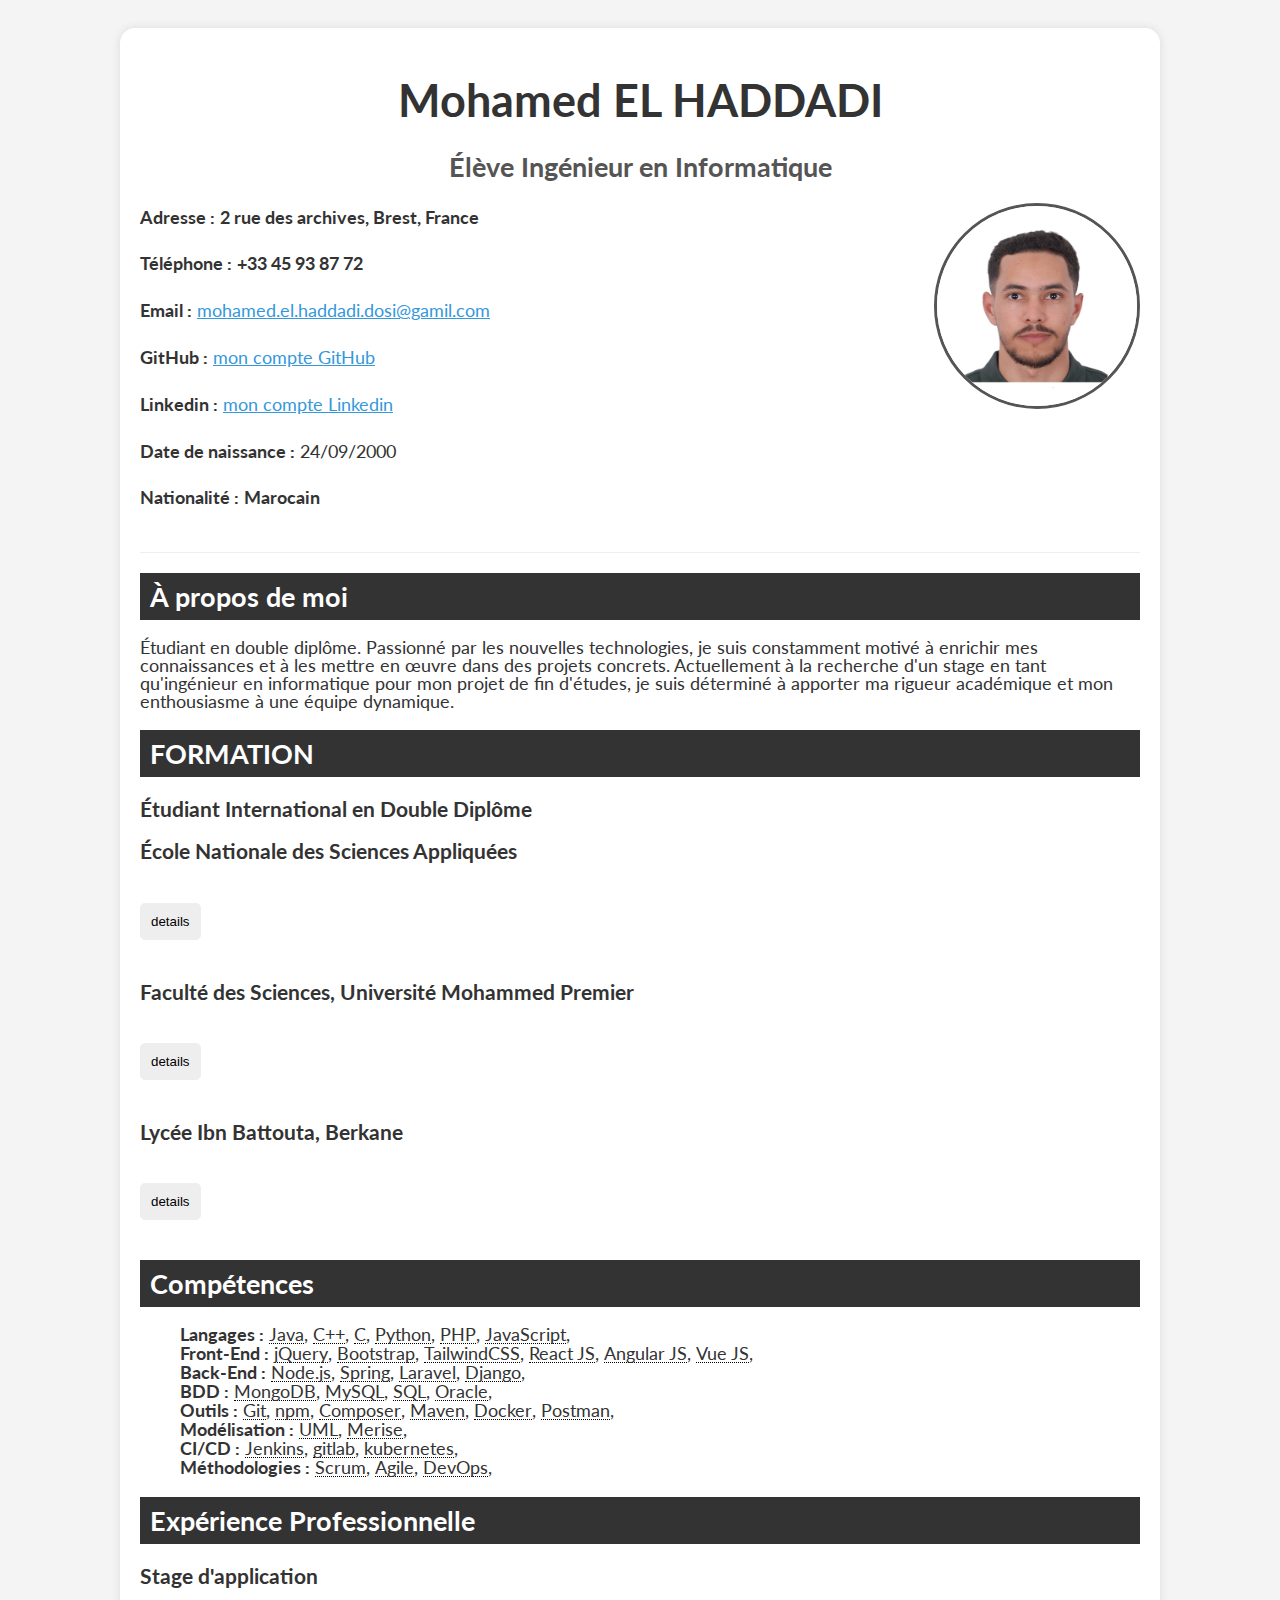
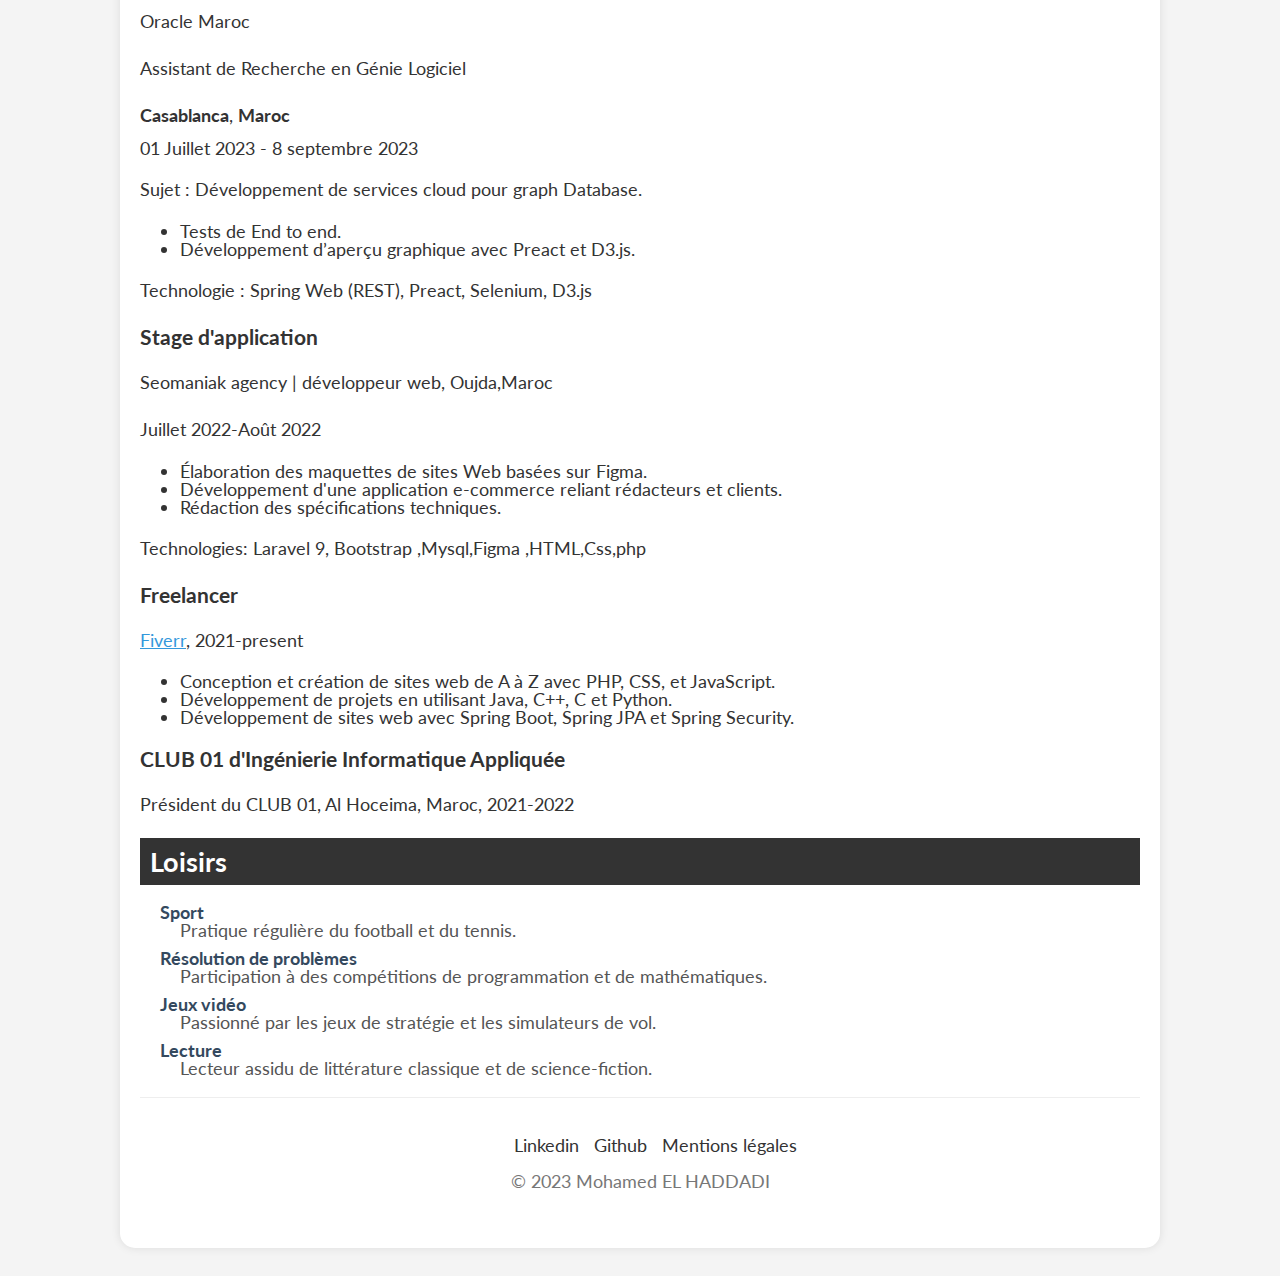
<file: index.html>
<!DOCTYPE html>
<html lang="fr">

<head>
    <meta charset="UTF-8">
    <title>CV de Mohamed EL HADDADI</title>
    <meta http-equiv="X-UA-Compatible" content="IE=edge">
    <meta name="viewport" content="width=device-width, initial-scale=1.0">
    <link rel="stylesheet" href="css/resume.css">
    <link rel="stylesheet" href="css/responsive.css">
    <link rel="stylesheet" href="https://maxcdn.bootstrapcdn.com/font-awesome/4.4.0/css/font-awesome.min.css">
    <link rel="preconnect" href="https://fonts.googleapis.com">
    <link rel="preconnect" href="https://fonts.gstatic.com" crossorigin>
    <link href="https://fonts.googleapis.com/css2?family=Lato:wght@300&display=swap" rel="stylesheet">

</head>

<body>
<div id="wrapper">

    <header itemscope itemtype="http://schema.org/Person">
        <h1 itemprop="name">Mohamed EL HADDADI</h1>
        <h2 itemprop="jobTitle">Élève Ingénieur en Informatique</h2>
        <img src="img/PJ_PHOT1_22308454_2023.jpg" alt="Mohamed EL HADDADI" itemprop="image" width="200" height="200">
        <article id="info">
            <p><span>Adresse :</span>
                <span itemprop="address" itemscope itemtype="http://schema.org/PostalAddress">
        <span itemprop="streetAddress">2 rue des archives</span>,
        <span itemprop="addressLocality">Brest</span>,
        <span itemprop="addressCountry">France</span>
      </span>
            </p>
            <p><span>Téléphone :</span>
                <span itemprop="telephone">+33 45 93 87 72</span>
            </p>
            <p><span>Email :</span>
                <a href="mailto:mohamed.el.haddadi.dosi@gmail.com" itemprop="email">
                    mohamed.el.haddadi.dosi@gamil.com
                </a>
            </p>
            <p><span>GitHub :</span>
                <a href="https://github.com/Medhaddadi" itemprop="sameAs">
                    mon compte GitHub
                </a>
            </p>
            <p><span>Linkedin :</span>
                <a href="https://www.linkedin.com/in/mohamed-el-haddadi-879b8b217/" itemprop="sameAs">
                    mon compte Linkedin
                </a>
            </p>
            <p>
                <span>Date de naissance :</span>
                <meta itemprop="birthDate" content="2000-09-24">
                24/09/2000
            </p>
            <p>
                <span>Nationalité :</span>
                <span itemprop="nationality">Marocain</span>
            </p>
        </article>
    </header>

    <section>
        <h2>À propos de moi</h2>
        <p>Étudiant en double diplôme. Passionné par les nouvelles technologies, je
            suis constamment motivé à enrichir mes connaissances et à les mettre en œuvre dans des projets
            concrets. Actuellement à la recherche d'un stage en tant qu'ingénieur en informatique pour mon
            projet de fin d'études, je suis déterminé à apporter ma rigueur académique et mon enthousiasme à
            une équipe dynamique.</p>
    </section>
    <section>
        <h2>FORMATION</h2>

        <article itemprop="education" itemscope itemtype="http://schema.org/EducationalOrganization">
            <h3 itemprop="name">Étudiant International en Double Diplôme</h3>
            <!-- Les détails de la formation comme les dates et le lieu peuvent être inclus ici -->
            <div class="detailsFormation" itemprop="event">
                <p itemprop="startDate">2023</p> - <p itemprop="endDate">Présent</p>,
                <span itemprop="location">Brest, France</span>
                <ul>
                    <li itemprop="description">Faculté des Sciences et Techniques (UBO)</li>
                    <li itemprop="eduCredentialAwarded">Master 2, Développement Logiciel des Systèmes d’Information (DOSI)</li>
                    <li itemprop="alumni">École Nationale des Sciences Appliquées (ENSAH) Al Hoceima, Maroc</li>
                    <li itemprop="eduCredentialAwarded">3ème année du Cycle Ingénieur en Informatique</li>
                </ul>
            </div>
        </article>
        <article>
            <h3>École Nationale des Sciences Appliquées</h3>
            <button class="details"> details</button>
            <div class="detailsFormation ">
                <p>2019-2021, Bac+2 Cycle Préparatoire, Al Hoceima, Maroc</p>
            </div>

        </article>

        <article>
            <h3>Faculté des Sciences, Université Mohammed Premier</h3>
            <button class="details"> details</button>
            <div class="detailsFormation ">
                <p>2018-2019, (DEUG) 1ère année en mathématiques et informatique, Oujda, Maroc</p>
            </div>

        </article>

        <article>
            <h3>Lycée Ibn Battouta, Berkane</h3>
            <button class="details"> details</button>
            <div class="detailsFormation ">
                <p>2017-2018, Baccalauréat en sciences physiques, Berkane ,Maroc</p>
            </div>
        </article>
    </section>
    <section>
        <h2>Compétences</h2>
        <ul class="skills">

            <li>
                <strong>Langages :</strong>
                <span class="tooltip" data-tooltip="Java">Java</span>,
                <span class="tooltip" data-tooltip="C++">C++</span>,
                <span class="tooltip" data-tooltip="C">C</span>,
                <span class="tooltip" data-tooltip="Python">Python</span>,
                <span class="tooltip" data-tooltip="PHP">PHP</span>,
                <span class="tooltip" data-tooltip="JavaScript">JavaScript</span>,
            </li>
            <li>
                <strong>Front-End :</strong> <span class="tooltip" data-tooltip="jQuery">  jQuery</span>,
                <span class="tooltip" data-tooltip="Bootstrap">Bootstrap</span>,
                <span class="tooltip" data-tooltip="TailwindCSS">TailwindCSS</span>,
                <span class="tooltip" data-tooltip="React JS">React JS</span>,
                <span class="tooltip" data-tooltip="Angular JS">Angular JS</span>,
                <span class="tooltip" data-tooltip="Vue JS">Vue JS</span>,

            </li>
            <li>
                <strong>Back-End :</strong>
                <span class="tooltip" data-tooltip="Node.js">Node.js</span>,
                <span class="tooltip" data-tooltip="Spring">Spring</span>,
                <span class="tooltip" data-tooltip="Laravel">Laravel</span>,
                <span class="tooltip" data-tooltip="Django">Django</span>,
            </li>
            <li>
                <strong>BDD :</strong>
                <span class="tooltip" data-tooltip="MongoDB">MongoDB</span>,
                <span class="tooltip" data-tooltip="MySQL">MySQL</span>,
                <span class="tooltip" data-tooltip="SQL">SQL</span>,
                <span class="tooltip" data-tooltip="Oracle">Oracle</span>,

            </li>
            <li>
                <strong>Outils :</strong>
                <span class="tooltip" data-tooltip="Git">Git</span>,
                <span class="tooltip" data-tooltip="npm">npm</span>,
                <span class="tooltip" data-tooltip="Composer">Composer</span>,
                <span class="tooltip" data-tooltip="Maven">Maven</span>,
                <span class="tooltip" data-tooltip="Docker">Docker</span>,
                <span class="tooltip" data-tooltip="Postman">Postman</span>,
            </li>
            <li>
                <strong>Modélisation :</strong>
                <span class="tooltip" data-tooltip="UML">UML</span>,
                <span class="tooltip" data-tooltip="Merise">Merise</span>,

            </li>
            <li>
                <strong>CI/CD :</strong>
                <span class="tooltip" data-tooltip="Jenkins">Jenkins</span>,
                <span class="tooltip" data-tooltip="gitlab">gitlab</span>,
                <span class="tooltip" data-tooltip="kubernetes">kubernetes</span>,

            </li>
            <li>
                <strong>Méthodologies :</strong>
                <span class="tooltip" data-tooltip="Scrum">Scrum</span>,
                <span class="tooltip" data-tooltip="Agile">Agile</span>,
                <span class="tooltip" data-tooltip="DevOps">DevOps</span>,
            </li>


        </ul>
    </section>

    <section>
        <h2>Expérience Professionnelle</h2>
        <article itemscope itemtype="http://schema.org/WorkExperience">
            <h3 itemprop="name">Stage d'application</h3>
            <div itemprop="worksFor" itemscope itemtype="http://schema.org/Organization">
                <p itemprop="name">Oracle Maroc</p>
                <p itemprop="jobTitle">Assistant de Recherche en Génie Logiciel</p>
                <p itemprop="address" itemscope itemtype="http://schema.org/PostalAddress">
                    <span itemprop="addressLocality">Casablanca</span>,
                    <span itemprop="addressCountry">Maroc</span>
                </p>
            </div>
            <time itemprop="startDate" datetime="2023-07-01">01 Juillet 2023</time> -
            <time itemprop="endDate" datetime="2023-09-08">8 septembre 2023</time>
            <p itemprop="description">Sujet : Développement de services cloud pour graph Database.</p>
            <ul>
                <li itemprop="description">Tests de End to end.</li>
                <li itemprop="description">Développement d’aperçu graphique avec Preact et D3.js.</li>
            </ul>
            <p itemprop="description">Technologie : Spring Web (REST), Preact, Selenium, D3.js</p>
        </article>
        <article>
            <h3>Stage d'application</h3>
            <p>Seomaniak agency | développeur web, Oujda,Maroc</p>
            <p>Juillet 2022-Août 2022</p>
            <ul>
                <li>Élaboration des maquettes de sites Web basées sur Figma.</li>
                <li>Développement d'une application e-commerce reliant rédacteurs et clients.
                </li>
                <li>Rédaction des spécifications techniques.</li>
            </ul>
            <p>Technologies: Laravel 9, Bootstrap ,Mysql,Figma ,HTML,Css,php</p>
        </article>
        <article>
            <h3>Freelancer</h3>
            <p><a href="link">Fiverr</a>, 2021-present</p>
            <ul>
                <li>Conception et création de sites web de A à Z avec PHP, CSS, et JavaScript.
                </li>
                <li>Développement de projets en utilisant Java, C++, C et Python.</li>
                <li>Développement de sites web avec Spring Boot, Spring JPA et Spring
                    Security.
                </li>
            </ul>
        </article>

        <article>
            <h3>CLUB 01 d'Ingénierie Informatique Appliquée</h3>
            <p>Président du CLUB 01, Al Hoceima, Maroc, 2021-2022</p>
        </article>
    </section>

    <section>
        <h2>Loisirs</h2>
        <dl>
            <dt>Sport</dt>
            <dd>Pratique régulière du football et du tennis.</dd>
            <dt>Résolution de problèmes</dt>
            <dd>Participation à des compétitions de programmation et de mathématiques.</dd>
            <dt>Jeux vidéo</dt>
            <dd>Passionné par les jeux de stratégie et les simulateurs de vol.</dd>
            <dt>Lecture</dt>
            <dd>Lecteur assidu de littérature classique et de science-fiction.</dd>
        </dl>
    </section>

    <footer>
        <ul>
            <li><a href="https://www.linkedin.com/in/mohamed-el-haddadi-879b8b217/">Linkedin</a></li>
            <li><a href="https://github.com/Medhaddadi">Github</a></li>
            <li><a href="#">Mentions légales</a></li>
        </ul>

        <p>&copy; 2023 Mohamed EL HADDADI</p>
    </footer>
</div>
</body>
<script src="js/details.js"></script>

</html>
</file>
<file: css/resume.css>
header h1 {
    font-family: 'Lato', sans-serif;
}


body {
    line-height: 1;
    font-family: 'Lato', sans-serif;
    background: #f4f4f4;
    color: #333;
    padding: 20px;
    font-size: large;
}

#wrapper {
    border-radius: 15px;
    max-width: 1000px;
    margin: 0 auto;
    background: #fff;
    padding: 20px;
    box-shadow: 0 0 10px rgba(0, 0, 0, 0.1);
}

header {
    text-align: center;
    padding-bottom: 20px;
    border-bottom: 1px solid #eee;
    margin-bottom: 20px;
}

header h1 {
    font-size: 2.5em;
    color: #333;
}

header h2 {
    font-size: 1.5em;
    color: #555;
}

header img {
    border-radius: 50%;
    border: 3px solid #555;
    float: right;
}

#info {

    width: 80%;
    text-align: left;
    margin-top: 20px;
}

article {
    margin-bottom: 20px;
}

article p {
    line-height: 1.6;
    margin-bottom: 10px;
}

article p span {
    font-weight: bold;
}

section {
    margin-bottom: 20px;
}

section h2 {
    background: #333;
    color: #fff;
    padding: 10px;
    margin: 0 0 10px 0;
}


dl {
    padding-left: 20px;
}

dt {
    font-weight: bold;
    color: #34495e;
    margin-top: 10px;
}

dd {
    margin-left: 20px;
    margin-bottom: 10px;
    color: #555;
}

ul, ol {
    padding-left: 40px;
}

a {
    color: #3498db;
    text-decoration: underline;
}

a:hover {
    text-decoration: none;
}

footer {
    text-align: center;
    padding: 20px;
    border-top: 1px solid #eee;
}

footer ul {
    list-style: none;
}

footer ul li {
    display: inline;
    margin-right: 10px;
}

footer a {
    color: #333;
    text-decoration: none;
}

footer p {
    color: #777;
}

.details, .btn {
    text-align: center;
    margin-top: 20px;
    margin-bottom: 20px;
    border: 1px solid #eee;
    padding: 10px;
    border-radius: 5px;
    background: #eee;
}

.detailsFormation, .btn + p {
    display: none;
    text-align: center;
    margin-top: 20px;
    margin-bottom: 20px;
    border: 1px solid #eee;
    padding: 10px;
    border-radius: 5px;
    background: #eee;
}

.skills {
    list-style: none;
}

.tooltip {
    position: relative;
    display: inline-block;
    border-bottom: 1px dotted black;

}

.tooltip-content {
    position: absolute;
    background: #eee;
    padding: 10px;
    border-radius: 5px;
    border: 1px solid #ccc;
    color: #333;
    font-size: 0.8em;
    z-index: 10;
    width: 200px;
    visibility: hidden;
}

.dynamic-tooltip {
    position: absolute;
    background-color: black;
    color: white;
    padding: 5px;
    border-radius: 4px;
    font-size: 12px;
    visibility: hidden;
    z-index: 1000;
}
</file>
<file: css/responsive.css>
@media screen and (max-width: 740px) {
    #wrapper {
        text-align: center;
    }
}

@media screen and (max-width: 570px) {
    #wrapper {
        text-align: center;

    }
}

@media screen and (max-width: 570px) {
    #wrapper {
        body {
            width: 100%;
        }
    }

}
</file>
